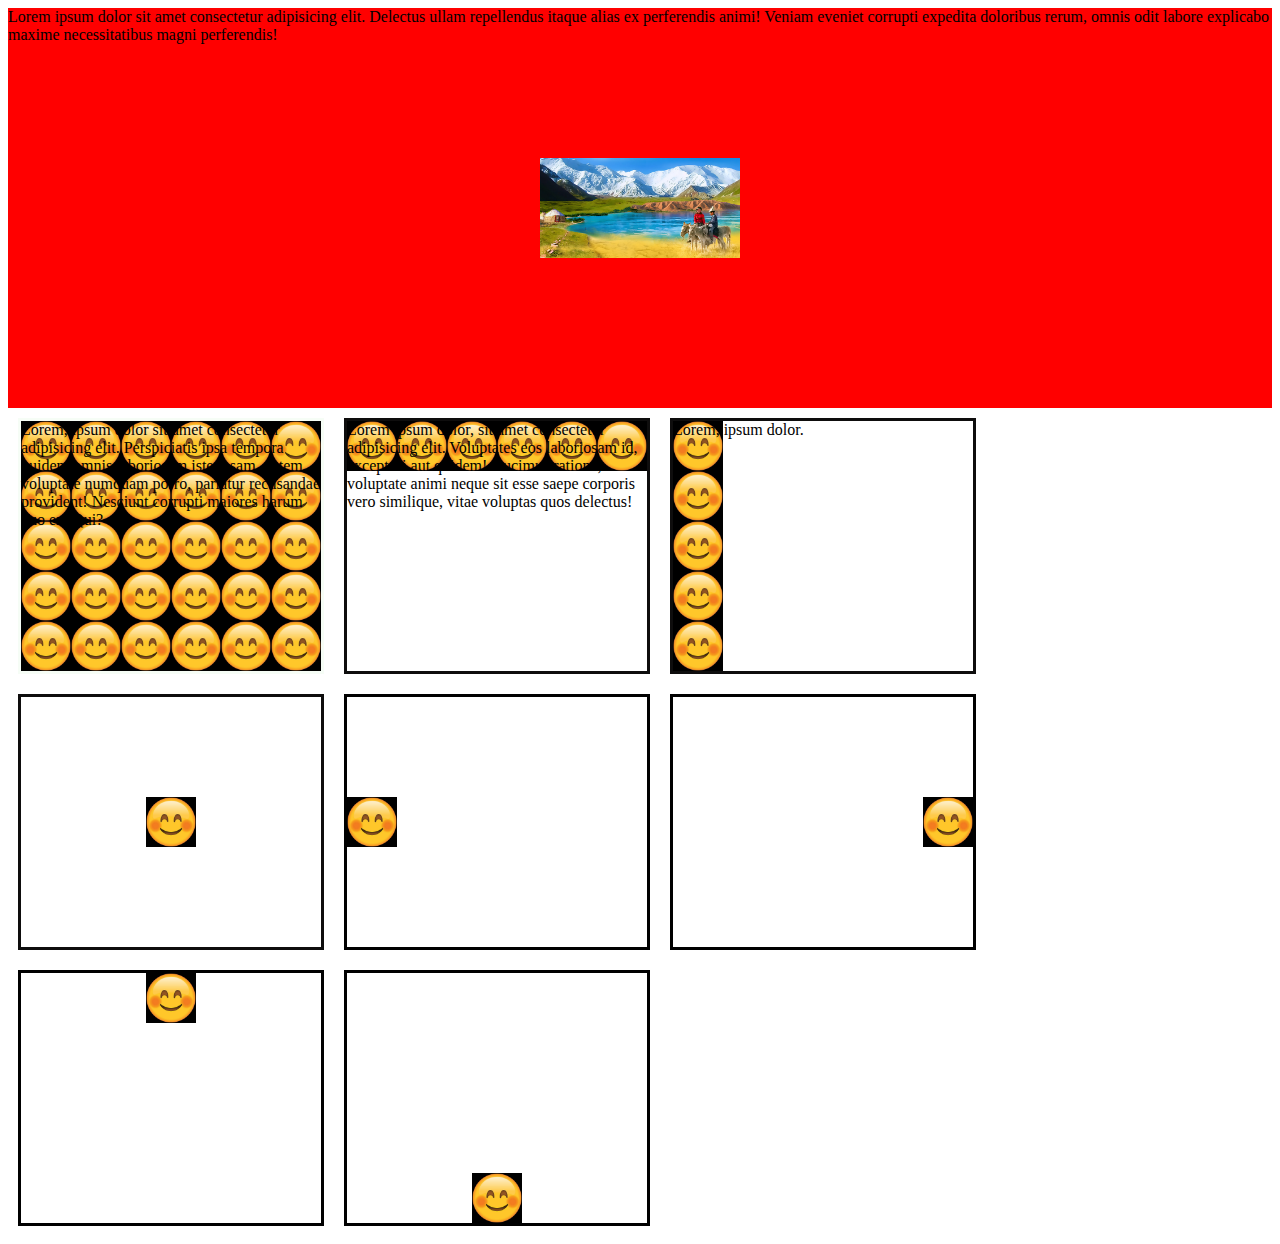
<file: index.html>
<!DOCTYPE html>
<html lang="en">
<head>
  <link rel="stylesheet" href="./style.css">
  <title>img</title>
</head>
<body>

  <div>Lorem ipsum dolor sit amet consectetur adipisicing elit. Delectus ullam repellendus itaque alias ex perferendis animi! Veniam eveniet corrupti expedita doloribus rerum, omnis odit labore explicabo maxime necessitatibus magni perferendis!</div>

  

  <p>Lorem, ipsum dolor sit amet consectetur adipisicing elit. Perspiciatis ipsa tempora quidem omnis laboriosam iste ipsam, autem voluptate numquam porro, pariatur recusandae provident! Nesciunt corrupti maiores harum quo ex. Qui?</p>

  <p id="example-1">Lorem ipsum dolor, sit amet consectetur adipisicing elit. Voluptates eos laboriosam id, excepturi aut quidem! Ducimus ratione, voluptate animi neque sit esse saepe corporis vero similique, vitae voluptas quos delectus!</p>

  <p id="example-2">Lorem, ipsum dolor.</p>

  <p id="example-3"></p>

  <p id="example-4"></p>
  
  <p id="example-5"></p>

  <p id="example-6"></p>

  <p id="example-7"></p>


  
  
</body>
</html>
</file>
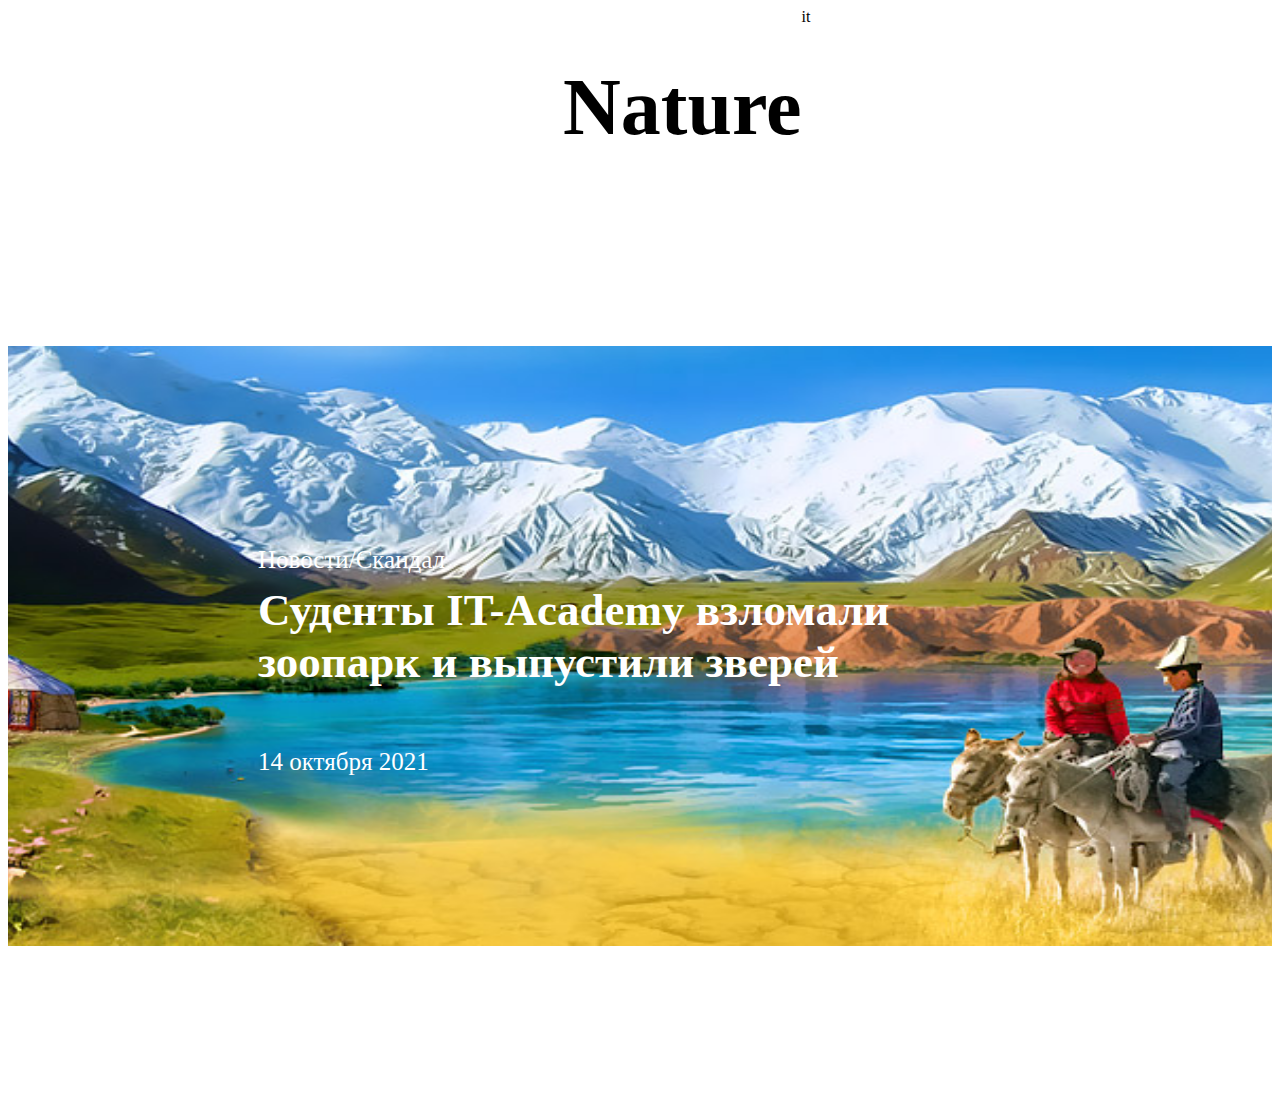
<file: index2.html>
<!DOCTYPE html>
<html lang="en">
<head>
  <link rel="stylesheet" href="./style.css">
  <title>Document</title>
</head>
<body>

  <h1 class="page-20">Nature</h1>

it
  <article id="example-8"> 
      
    <aside id="example-9">Новости/Скандал</aside>
    <h1 class="page-1">Суденты IT-Academy взломали зоопарк и выпустили зверей</h1>

    <aside id="example-10">14 октября 2021</aside>
  </article>
 
</body>
</html>
</file>
<file: style.css>
div {
  background-color: red;
  background-image: url(./images/kyrgyzstan-info.jpg);
  height: 400px;
  background-size: 200px 100px;
  background-repeat: no-repeat;
  /*background-position: 50% 50%;*/
  background-position: center center;
}   

p {
    background-image: url(./images/smile-1.jpg);
    background-size: 50px;
    width: 300px;
    height: 250px;
    border: 3px solid rgb(246, 253, 246);
    margin: 10px;
    background-repeat: repeat;
  }
  body {
    display: flex;
    flex-wrap: wrap;
  }
#example-1 {
  background-repeat: repeat-x;
  border: 3px solid rgb(14, 13, 13);
}
#example-2 {
  background-repeat: repeat-y;
  border: 3px solid rgb(14, 13, 13);
}
#example-3 {background-position: 50% 50%;

  background-repeat: no-repeat;
  border: 3px solid rgb(14, 13, 13);
}
#example-4 {
  background-repeat: no-repeat;
  border: 3px solid black;
  background-position: center left;
}
 #example-5 {
   background-repeat: no-repeat;
   border: 3px solid black;
   background-position: center right;
 }
 #example-6 {
  background-repeat: no-repeat;
  border: 3px solid black;
  background-position: top center;
}
#example-7 {
  background-repeat: no-repeat;
  border: 3px solid black;
  background-position: bottom center;
}
#example-8 {
  padding: 40px;
  
  background-color: rgb(255, 255, 255);
  background-image: url(./images/kyrgyzstan-info.jpg);


  background-repeat: no-repeat;
  background-size: 1500px 600px;
  width: 100%;
  margin-left: 0px;
  background-position: center;
  height: 800px;
}
.page-1 {
  border: 0px solid red;
  margin-top: 10px;
  margin-left: 210px;
  width: 60%;
  font-size: 45px;
  margin-bottom: 60px;
  color: white;
}
#example-9 {
  text-align: justify;
  width: 35%;
  border: 0px solid green;
  margin-top: 300px;
  margin-left: 210px;
  color: white;
  font-size: 25px;
}
#example-10 {
  color: white;
  border: 0px solid red;
  width: 25%;
  padding-left: 45px;
  margin-left: 165px;
  font-size: 20px;
  margin-bottom: 100px;
  font-size: 25px;
}
.page-20 {
  margin-left: 555px;
  font-size: 80px;
  text-align: center;
}
</file>
